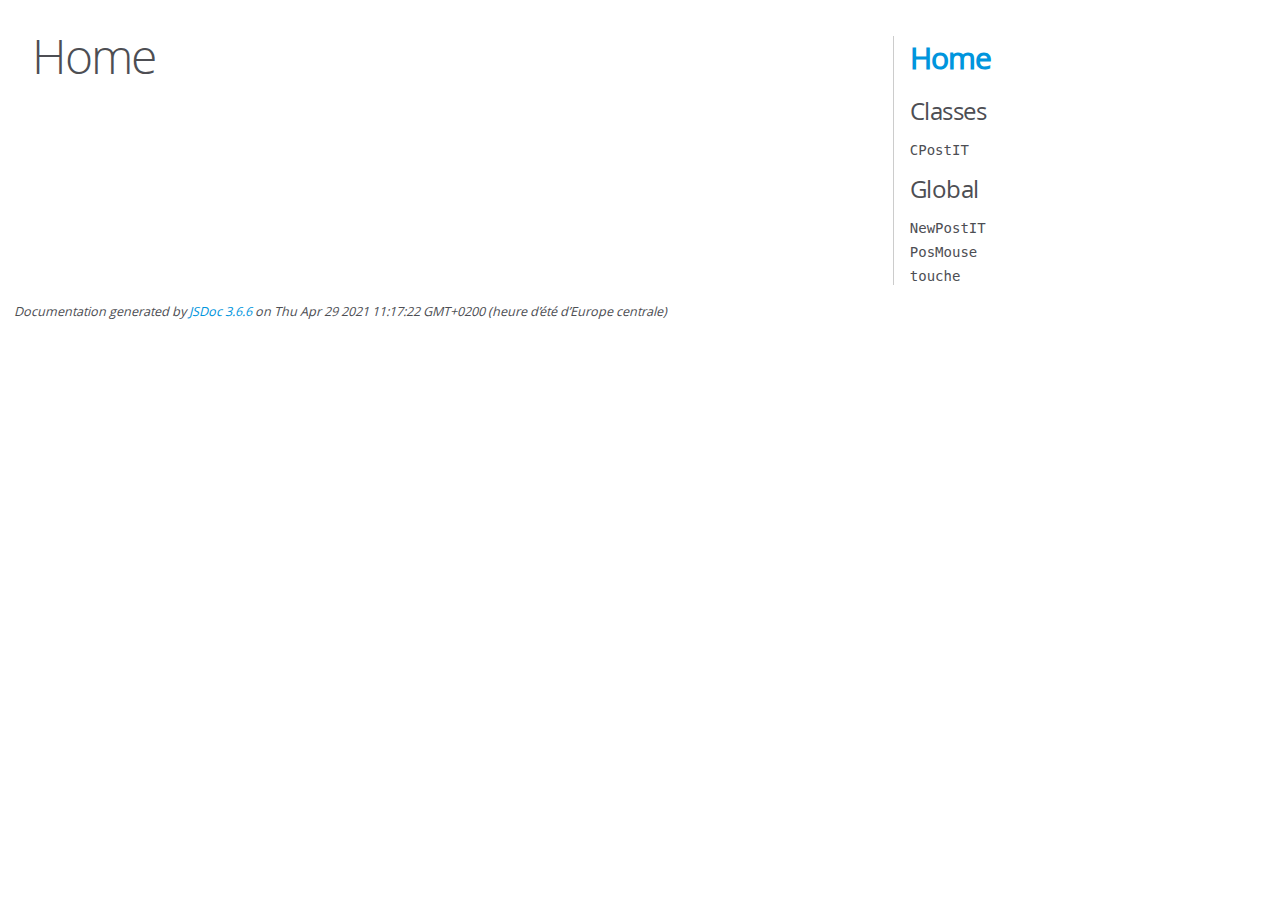
<file: doc/index.html>
<!DOCTYPE html>
<html lang="en">
<head>
    <meta charset="utf-8">
    <title>JSDoc: Home</title>

    <script src="scripts/prettify/prettify.js"> </script>
    <script src="scripts/prettify/lang-css.js"> </script>
    <!--[if lt IE 9]>
      <script src="//html5shiv.googlecode.com/svn/trunk/html5.js"></script>
    <![endif]-->
    <link type="text/css" rel="stylesheet" href="styles/prettify-tomorrow.css">
    <link type="text/css" rel="stylesheet" href="styles/jsdoc-default.css">
</head>

<body>

<div id="main">

    <h1 class="page-title">Home</h1>

    



    


    <h3> </h3>










    









</div>

<nav>
    <h2><a href="index.html">Home</a></h2><h3>Classes</h3><ul><li><a href="CPostIT.html">CPostIT</a></li></ul><h3>Global</h3><ul><li><a href="global.html#NewPostIT">NewPostIT</a></li><li><a href="global.html#PosMouse">PosMouse</a></li><li><a href="global.html#touche">touche</a></li></ul>
</nav>

<br class="clear">

<footer>
    Documentation generated by <a href="https://github.com/jsdoc/jsdoc">JSDoc 3.6.6</a> on Thu Apr 29 2021 11:17:22 GMT+0200 (heure d’été d’Europe centrale)
</footer>

<script> prettyPrint(); </script>
<script src="scripts/linenumber.js"> </script>
</body>
</html>
</file>
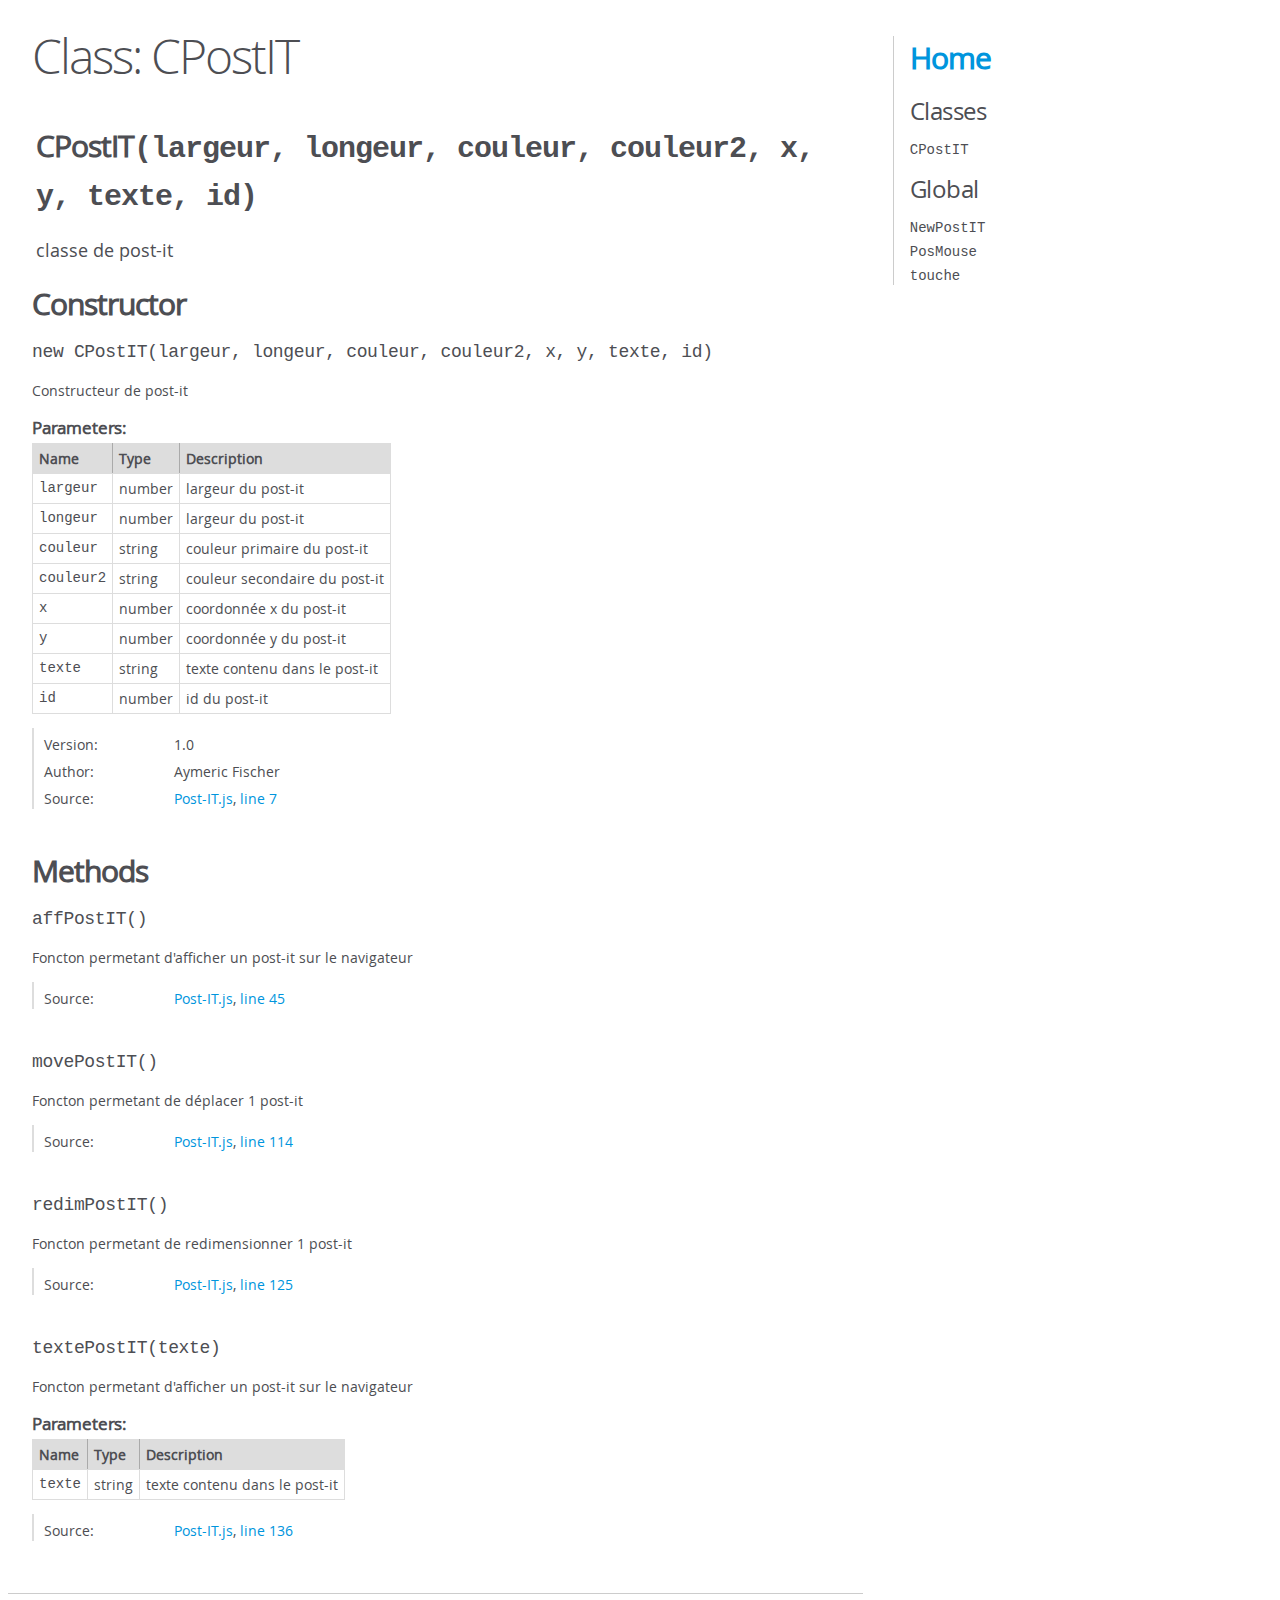
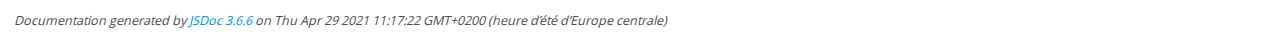
<file: doc/CPostIT.html>
<!DOCTYPE html>
<html lang="en">
<head>
    <meta charset="utf-8">
    <title>JSDoc: Class: CPostIT</title>

    <script src="scripts/prettify/prettify.js"> </script>
    <script src="scripts/prettify/lang-css.js"> </script>
    <!--[if lt IE 9]>
      <script src="//html5shiv.googlecode.com/svn/trunk/html5.js"></script>
    <![endif]-->
    <link type="text/css" rel="stylesheet" href="styles/prettify-tomorrow.css">
    <link type="text/css" rel="stylesheet" href="styles/jsdoc-default.css">
</head>

<body>

<div id="main">

    <h1 class="page-title">Class: CPostIT</h1>

    




<section>

<header>
    
        <h2><span class="attribs"><span class="type-signature"></span></span>CPostIT<span class="signature">(largeur, longeur, couleur, couleur2, x, y, texte, id)</span><span class="type-signature"></span></h2>
        
            <div class="class-description">classe de post-it</div>
        
    
</header>

<article>
    <div class="container-overview">
    
        

    
    <h2>Constructor</h2>
    

    
    <h4 class="name" id="CPostIT"><span class="type-signature"></span>new CPostIT<span class="signature">(largeur, longeur, couleur, couleur2, x, y, texte, id)</span><span class="type-signature"></span></h4>
    

    



<div class="description">
    Constructeur de post-it
</div>









    <h5>Parameters:</h5>
    

<table class="params">
    <thead>
    <tr>
        
        <th>Name</th>
        

        <th>Type</th>

        

        

        <th class="last">Description</th>
    </tr>
    </thead>

    <tbody>
    

        <tr>
            
                <td class="name"><code>largeur</code></td>
            

            <td class="type">
            
                
<span class="param-type">number</span>


            
            </td>

            

            

            <td class="description last">largeur du post-it</td>
        </tr>

    

        <tr>
            
                <td class="name"><code>longeur</code></td>
            

            <td class="type">
            
                
<span class="param-type">number</span>


            
            </td>

            

            

            <td class="description last">largeur du post-it</td>
        </tr>

    

        <tr>
            
                <td class="name"><code>couleur</code></td>
            

            <td class="type">
            
                
<span class="param-type">string</span>


            
            </td>

            

            

            <td class="description last">couleur primaire du post-it</td>
        </tr>

    

        <tr>
            
                <td class="name"><code>couleur2</code></td>
            

            <td class="type">
            
                
<span class="param-type">string</span>


            
            </td>

            

            

            <td class="description last">couleur secondaire du post-it</td>
        </tr>

    

        <tr>
            
                <td class="name"><code>x</code></td>
            

            <td class="type">
            
                
<span class="param-type">number</span>


            
            </td>

            

            

            <td class="description last">coordonnée x du post-it</td>
        </tr>

    

        <tr>
            
                <td class="name"><code>y</code></td>
            

            <td class="type">
            
                
<span class="param-type">number</span>


            
            </td>

            

            

            <td class="description last">coordonnée y du post-it</td>
        </tr>

    

        <tr>
            
                <td class="name"><code>texte</code></td>
            

            <td class="type">
            
                
<span class="param-type">string</span>


            
            </td>

            

            

            <td class="description last">texte contenu dans le post-it</td>
        </tr>

    

        <tr>
            
                <td class="name"><code>id</code></td>
            

            <td class="type">
            
                
<span class="param-type">number</span>


            
            </td>

            

            

            <td class="description last">id du post-it</td>
        </tr>

    
    </tbody>
</table>






<dl class="details">

    
    <dt class="tag-version">Version:</dt>
    <dd class="tag-version"><ul class="dummy"><li>1.0</li></ul></dd>
    

    

    

    

    

    

    

    

    
    <dt class="tag-author">Author:</dt>
    <dd class="tag-author">
        <ul>
            <li>Aymeric Fischer</li>
        </ul>
    </dd>
    

    

    

    

    
    <dt class="tag-source">Source:</dt>
    <dd class="tag-source"><ul class="dummy"><li>
        <a href="Post-IT.js.html">Post-IT.js</a>, <a href="Post-IT.js.html#line7">line 7</a>
    </li></ul></dd>
    

    

    

    
</dl>




















    
    </div>

    

    

    

    

    

    

    

    
        <h3 class="subsection-title">Methods</h3>

        
            

    

    
    <h4 class="name" id="affPostIT"><span class="type-signature"></span>affPostIT<span class="signature">()</span><span class="type-signature"></span></h4>
    

    



<div class="description">
    Foncton permetant d'afficher un post-it sur le navigateur
</div>













<dl class="details">

    

    

    

    

    

    

    

    

    

    

    

    

    
    <dt class="tag-source">Source:</dt>
    <dd class="tag-source"><ul class="dummy"><li>
        <a href="Post-IT.js.html">Post-IT.js</a>, <a href="Post-IT.js.html#line45">line 45</a>
    </li></ul></dd>
    

    

    

    
</dl>




















        
            

    

    
    <h4 class="name" id="movePostIT"><span class="type-signature"></span>movePostIT<span class="signature">()</span><span class="type-signature"></span></h4>
    

    



<div class="description">
    Foncton permetant de déplacer 1 post-it
</div>













<dl class="details">

    

    

    

    

    

    

    

    

    

    

    

    

    
    <dt class="tag-source">Source:</dt>
    <dd class="tag-source"><ul class="dummy"><li>
        <a href="Post-IT.js.html">Post-IT.js</a>, <a href="Post-IT.js.html#line114">line 114</a>
    </li></ul></dd>
    

    

    

    
</dl>




















        
            

    

    
    <h4 class="name" id="redimPostIT"><span class="type-signature"></span>redimPostIT<span class="signature">()</span><span class="type-signature"></span></h4>
    

    



<div class="description">
    Foncton permetant de redimensionner 1 post-it
</div>













<dl class="details">

    

    

    

    

    

    

    

    

    

    

    

    

    
    <dt class="tag-source">Source:</dt>
    <dd class="tag-source"><ul class="dummy"><li>
        <a href="Post-IT.js.html">Post-IT.js</a>, <a href="Post-IT.js.html#line125">line 125</a>
    </li></ul></dd>
    

    

    

    
</dl>




















        
            

    

    
    <h4 class="name" id="textePostIT"><span class="type-signature"></span>textePostIT<span class="signature">(texte)</span><span class="type-signature"></span></h4>
    

    



<div class="description">
    Foncton permetant d'afficher un post-it sur le navigateur
</div>









    <h5>Parameters:</h5>
    

<table class="params">
    <thead>
    <tr>
        
        <th>Name</th>
        

        <th>Type</th>

        

        

        <th class="last">Description</th>
    </tr>
    </thead>

    <tbody>
    

        <tr>
            
                <td class="name"><code>texte</code></td>
            

            <td class="type">
            
                
<span class="param-type">string</span>


            
            </td>

            

            

            <td class="description last">texte contenu dans le post-it</td>
        </tr>

    
    </tbody>
</table>






<dl class="details">

    

    

    

    

    

    

    

    

    

    

    

    

    
    <dt class="tag-source">Source:</dt>
    <dd class="tag-source"><ul class="dummy"><li>
        <a href="Post-IT.js.html">Post-IT.js</a>, <a href="Post-IT.js.html#line136">line 136</a>
    </li></ul></dd>
    

    

    

    
</dl>




















        
    

    

    
</article>

</section>




</div>

<nav>
    <h2><a href="index.html">Home</a></h2><h3>Classes</h3><ul><li><a href="CPostIT.html">CPostIT</a></li></ul><h3>Global</h3><ul><li><a href="global.html#NewPostIT">NewPostIT</a></li><li><a href="global.html#PosMouse">PosMouse</a></li><li><a href="global.html#touche">touche</a></li></ul>
</nav>

<br class="clear">

<footer>
    Documentation generated by <a href="https://github.com/jsdoc/jsdoc">JSDoc 3.6.6</a> on Thu Apr 29 2021 11:17:22 GMT+0200 (heure d’été d’Europe centrale)
</footer>

<script> prettyPrint(); </script>
<script src="scripts/linenumber.js"> </script>
</body>
</html>
</file>
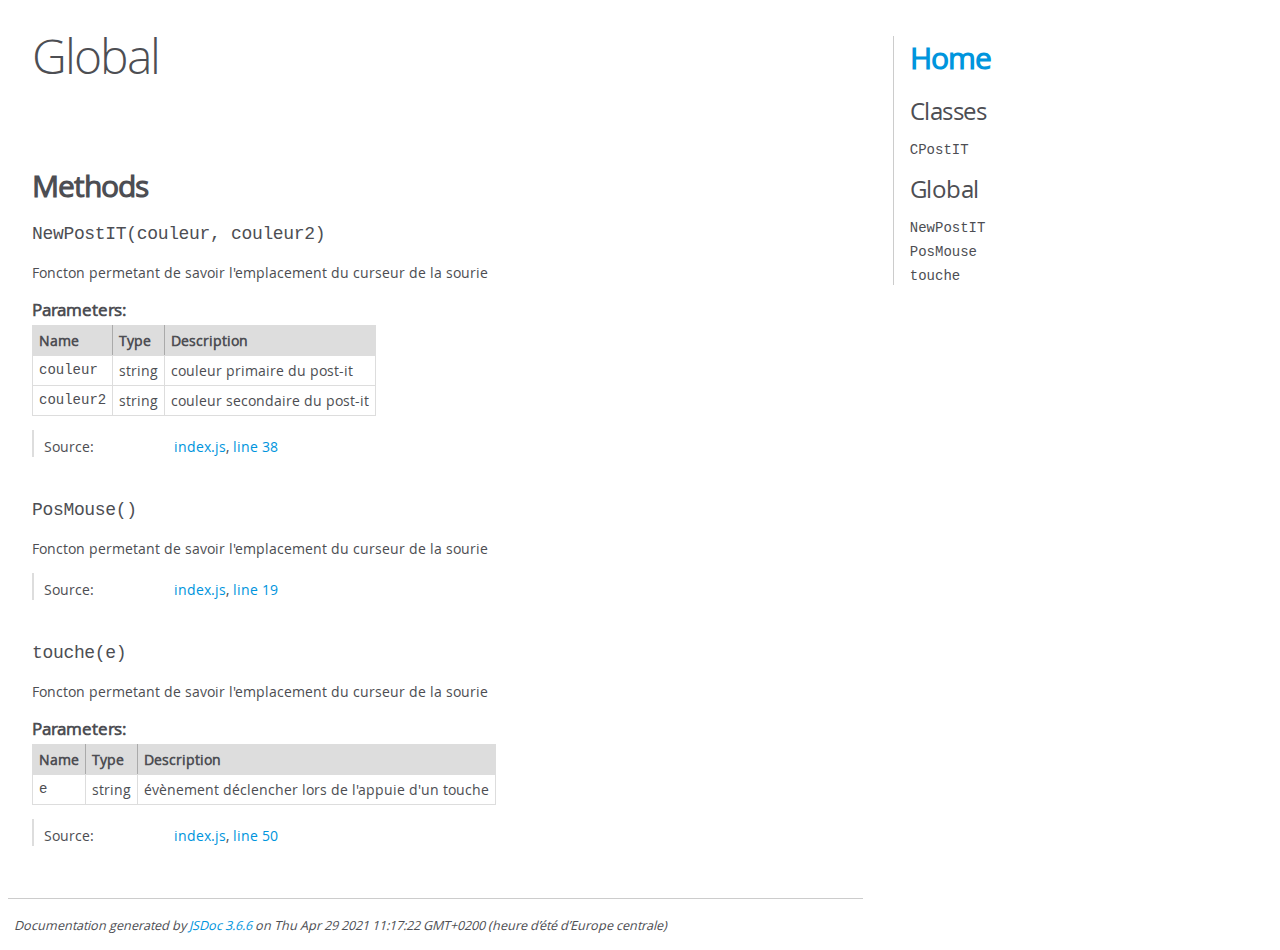
<file: doc/global.html>
<!DOCTYPE html>
<html lang="en">
<head>
    <meta charset="utf-8">
    <title>JSDoc: Global</title>

    <script src="scripts/prettify/prettify.js"> </script>
    <script src="scripts/prettify/lang-css.js"> </script>
    <!--[if lt IE 9]>
      <script src="//html5shiv.googlecode.com/svn/trunk/html5.js"></script>
    <![endif]-->
    <link type="text/css" rel="stylesheet" href="styles/prettify-tomorrow.css">
    <link type="text/css" rel="stylesheet" href="styles/jsdoc-default.css">
</head>

<body>

<div id="main">

    <h1 class="page-title">Global</h1>

    




<section>

<header>
    
        <h2></h2>
        
    
</header>

<article>
    <div class="container-overview">
    
        

        


<dl class="details">

    

    

    

    

    

    

    

    

    

    

    

    

    

    

    

    
</dl>


        
    
    </div>

    

    

    

    

    

    

    

    
        <h3 class="subsection-title">Methods</h3>

        
            

    

    
    <h4 class="name" id="NewPostIT"><span class="type-signature"></span>NewPostIT<span class="signature">(couleur, couleur2)</span><span class="type-signature"></span></h4>
    

    



<div class="description">
    Foncton permetant de savoir l'emplacement du curseur de la sourie
</div>









    <h5>Parameters:</h5>
    

<table class="params">
    <thead>
    <tr>
        
        <th>Name</th>
        

        <th>Type</th>

        

        

        <th class="last">Description</th>
    </tr>
    </thead>

    <tbody>
    

        <tr>
            
                <td class="name"><code>couleur</code></td>
            

            <td class="type">
            
                
<span class="param-type">string</span>


            
            </td>

            

            

            <td class="description last">couleur primaire du post-it</td>
        </tr>

    

        <tr>
            
                <td class="name"><code>couleur2</code></td>
            

            <td class="type">
            
                
<span class="param-type">string</span>


            
            </td>

            

            

            <td class="description last">couleur secondaire du post-it</td>
        </tr>

    
    </tbody>
</table>






<dl class="details">

    

    

    

    

    

    

    

    

    

    

    

    

    
    <dt class="tag-source">Source:</dt>
    <dd class="tag-source"><ul class="dummy"><li>
        <a href="index.js.html">index.js</a>, <a href="index.js.html#line38">line 38</a>
    </li></ul></dd>
    

    

    

    
</dl>




















        
            

    

    
    <h4 class="name" id="PosMouse"><span class="type-signature"></span>PosMouse<span class="signature">()</span><span class="type-signature"></span></h4>
    

    



<div class="description">
    Foncton permetant de savoir l'emplacement du curseur de la sourie
</div>













<dl class="details">

    

    

    

    

    

    

    

    

    

    

    

    

    
    <dt class="tag-source">Source:</dt>
    <dd class="tag-source"><ul class="dummy"><li>
        <a href="index.js.html">index.js</a>, <a href="index.js.html#line19">line 19</a>
    </li></ul></dd>
    

    

    

    
</dl>




















        
            

    

    
    <h4 class="name" id="touche"><span class="type-signature"></span>touche<span class="signature">(e)</span><span class="type-signature"></span></h4>
    

    



<div class="description">
    Foncton permetant de savoir l'emplacement du curseur de la sourie
</div>









    <h5>Parameters:</h5>
    

<table class="params">
    <thead>
    <tr>
        
        <th>Name</th>
        

        <th>Type</th>

        

        

        <th class="last">Description</th>
    </tr>
    </thead>

    <tbody>
    

        <tr>
            
                <td class="name"><code>e</code></td>
            

            <td class="type">
            
                
<span class="param-type">string</span>


            
            </td>

            

            

            <td class="description last">évènement déclencher lors de l'appuie d'un touche</td>
        </tr>

    
    </tbody>
</table>






<dl class="details">

    

    

    

    

    

    

    

    

    

    

    

    

    
    <dt class="tag-source">Source:</dt>
    <dd class="tag-source"><ul class="dummy"><li>
        <a href="index.js.html">index.js</a>, <a href="index.js.html#line50">line 50</a>
    </li></ul></dd>
    

    

    

    
</dl>




















        
    

    

    
</article>

</section>




</div>

<nav>
    <h2><a href="index.html">Home</a></h2><h3>Classes</h3><ul><li><a href="CPostIT.html">CPostIT</a></li></ul><h3>Global</h3><ul><li><a href="global.html#NewPostIT">NewPostIT</a></li><li><a href="global.html#PosMouse">PosMouse</a></li><li><a href="global.html#touche">touche</a></li></ul>
</nav>

<br class="clear">

<footer>
    Documentation generated by <a href="https://github.com/jsdoc/jsdoc">JSDoc 3.6.6</a> on Thu Apr 29 2021 11:17:22 GMT+0200 (heure d’été d’Europe centrale)
</footer>

<script> prettyPrint(); </script>
<script src="scripts/linenumber.js"> </script>
</body>
</html>
</file>
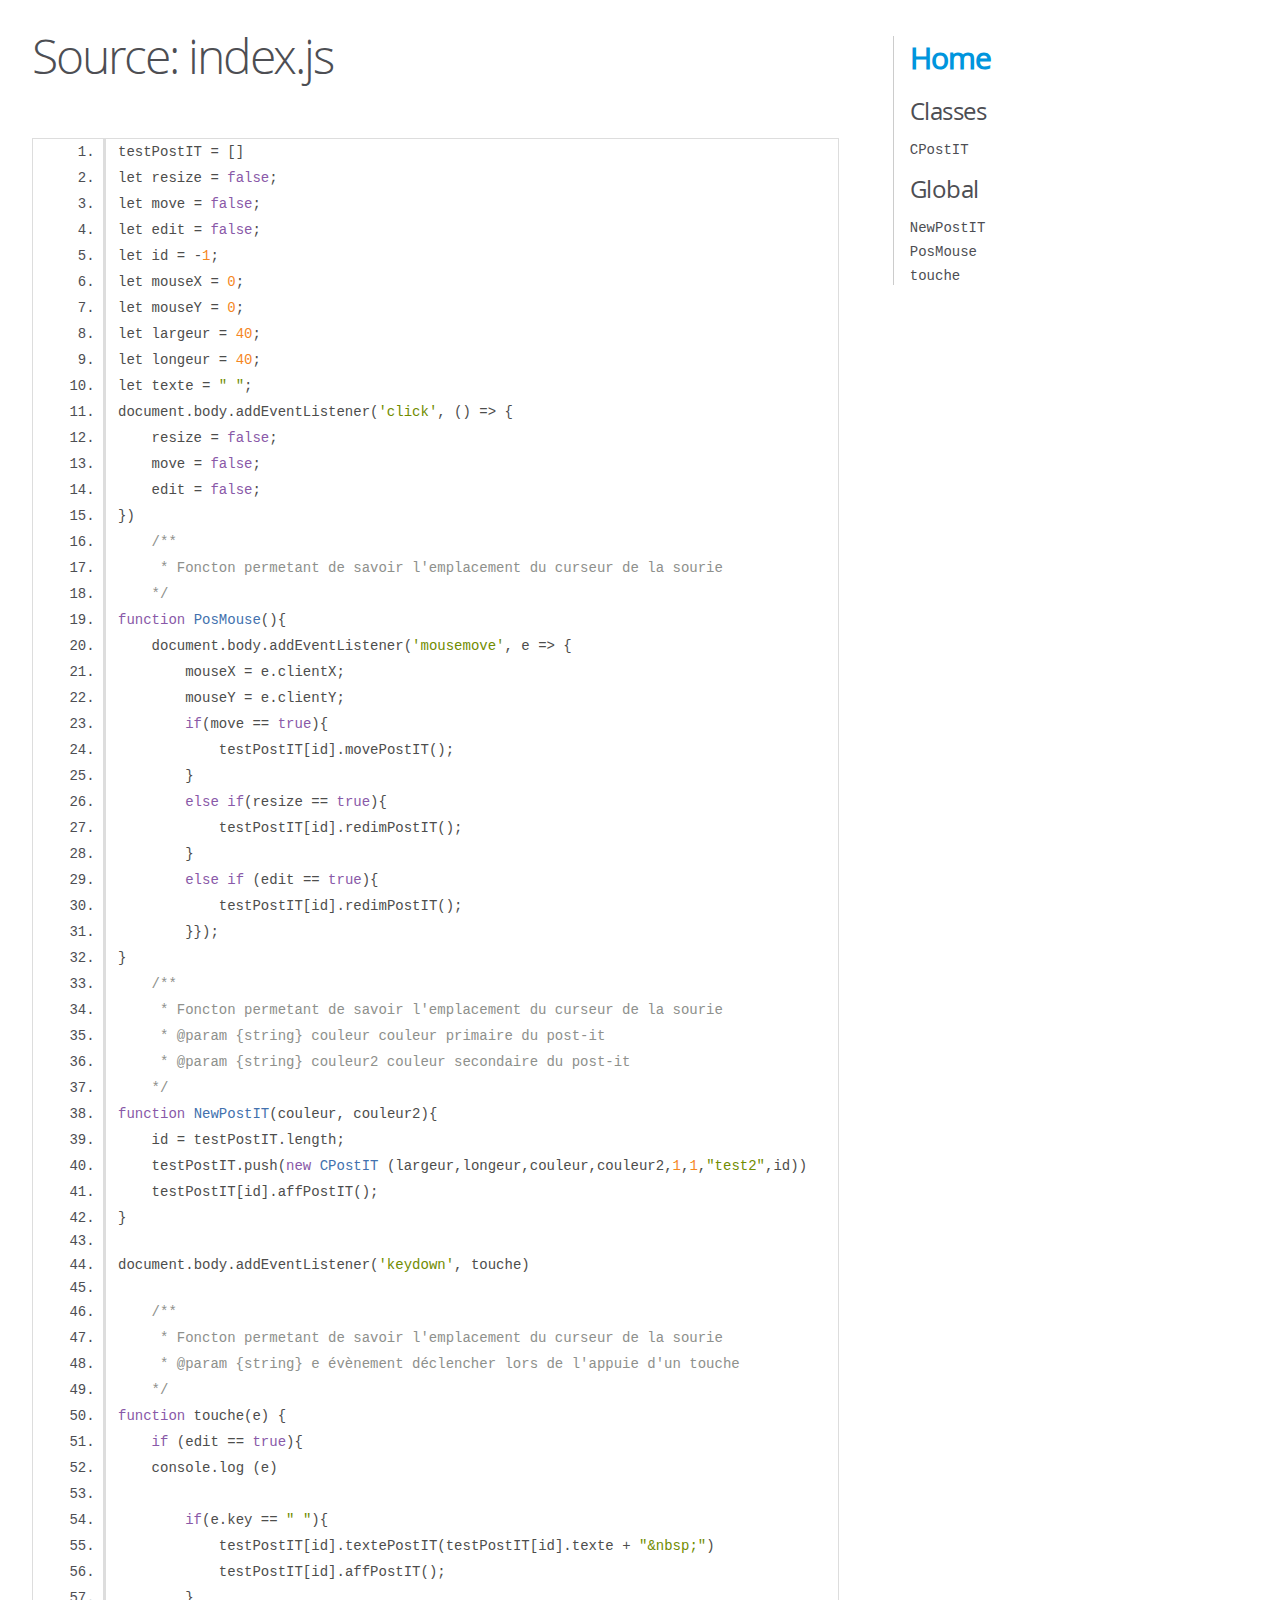
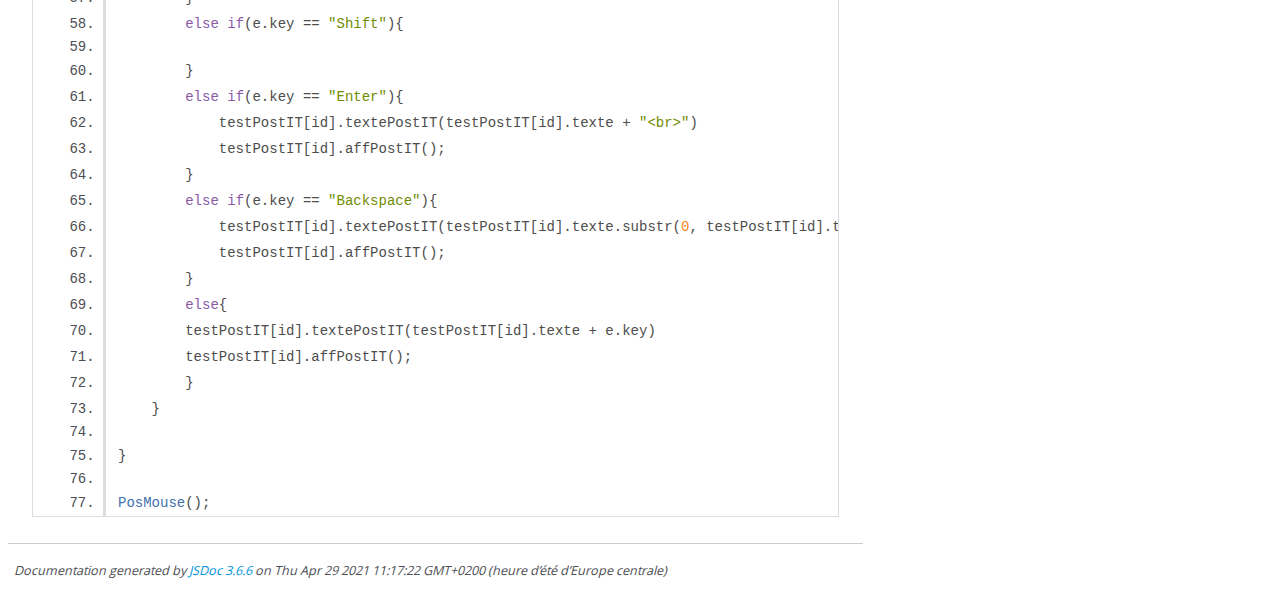
<file: doc/index.js.html>
<!DOCTYPE html>
<html lang="en">
<head>
    <meta charset="utf-8">
    <title>JSDoc: Source: index.js</title>

    <script src="scripts/prettify/prettify.js"> </script>
    <script src="scripts/prettify/lang-css.js"> </script>
    <!--[if lt IE 9]>
      <script src="//html5shiv.googlecode.com/svn/trunk/html5.js"></script>
    <![endif]-->
    <link type="text/css" rel="stylesheet" href="styles/prettify-tomorrow.css">
    <link type="text/css" rel="stylesheet" href="styles/jsdoc-default.css">
</head>

<body>

<div id="main">

    <h1 class="page-title">Source: index.js</h1>

    



    
    <section>
        <article>
            <pre class="prettyprint source linenums"><code>testPostIT = []
let resize = false;
let move = false;
let edit = false;
let id = -1;
let mouseX = 0;
let mouseY = 0;
let largeur = 40;
let longeur = 40;
let texte = " ";
document.body.addEventListener('click', () => {
    resize = false;
    move = false;
    edit = false;
})
    /**
     * Foncton permetant de savoir l'emplacement du curseur de la sourie
    */
function PosMouse(){
    document.body.addEventListener('mousemove', e => {
        mouseX = e.clientX;
        mouseY = e.clientY;
        if(move == true){
            testPostIT[id].movePostIT();
        }
        else if(resize == true){
            testPostIT[id].redimPostIT();
        }
        else if (edit == true){
            testPostIT[id].redimPostIT();
        }});
}
    /**
     * Foncton permetant de savoir l'emplacement du curseur de la sourie
     * @param {string} couleur couleur primaire du post-it
     * @param {string} couleur2 couleur secondaire du post-it
    */
function NewPostIT(couleur, couleur2){
    id = testPostIT.length;
    testPostIT.push(new CPostIT (largeur,longeur,couleur,couleur2,1,1,"test2",id))
    testPostIT[id].affPostIT();
}

document.body.addEventListener('keydown', touche)

    /**
     * Foncton permetant de savoir l'emplacement du curseur de la sourie
     * @param {string} e évènement déclencher lors de l'appuie d'un touche
    */
function touche(e) {
    if (edit == true){
    console.log (e)
    
        if(e.key == " "){
            testPostIT[id].textePostIT(testPostIT[id].texte + "&amp;nbsp;")
            testPostIT[id].affPostIT();
        }
        else if(e.key == "Shift"){

        }
        else if(e.key == "Enter"){
            testPostIT[id].textePostIT(testPostIT[id].texte + "&lt;br>")
            testPostIT[id].affPostIT();
        }
        else if(e.key == "Backspace"){
            testPostIT[id].textePostIT(testPostIT[id].texte.substr(0, testPostIT[id].texte.length - 1))
            testPostIT[id].affPostIT();
        }
        else{
        testPostIT[id].textePostIT(testPostIT[id].texte + e.key)
        testPostIT[id].affPostIT();
        }
    }

}

PosMouse();
</code></pre>
        </article>
    </section>




</div>

<nav>
    <h2><a href="index.html">Home</a></h2><h3>Classes</h3><ul><li><a href="CPostIT.html">CPostIT</a></li></ul><h3>Global</h3><ul><li><a href="global.html#NewPostIT">NewPostIT</a></li><li><a href="global.html#PosMouse">PosMouse</a></li><li><a href="global.html#touche">touche</a></li></ul>
</nav>

<br class="clear">

<footer>
    Documentation generated by <a href="https://github.com/jsdoc/jsdoc">JSDoc 3.6.6</a> on Thu Apr 29 2021 11:17:22 GMT+0200 (heure d’été d’Europe centrale)
</footer>

<script> prettyPrint(); </script>
<script src="scripts/linenumber.js"> </script>
</body>
</html>
</file>
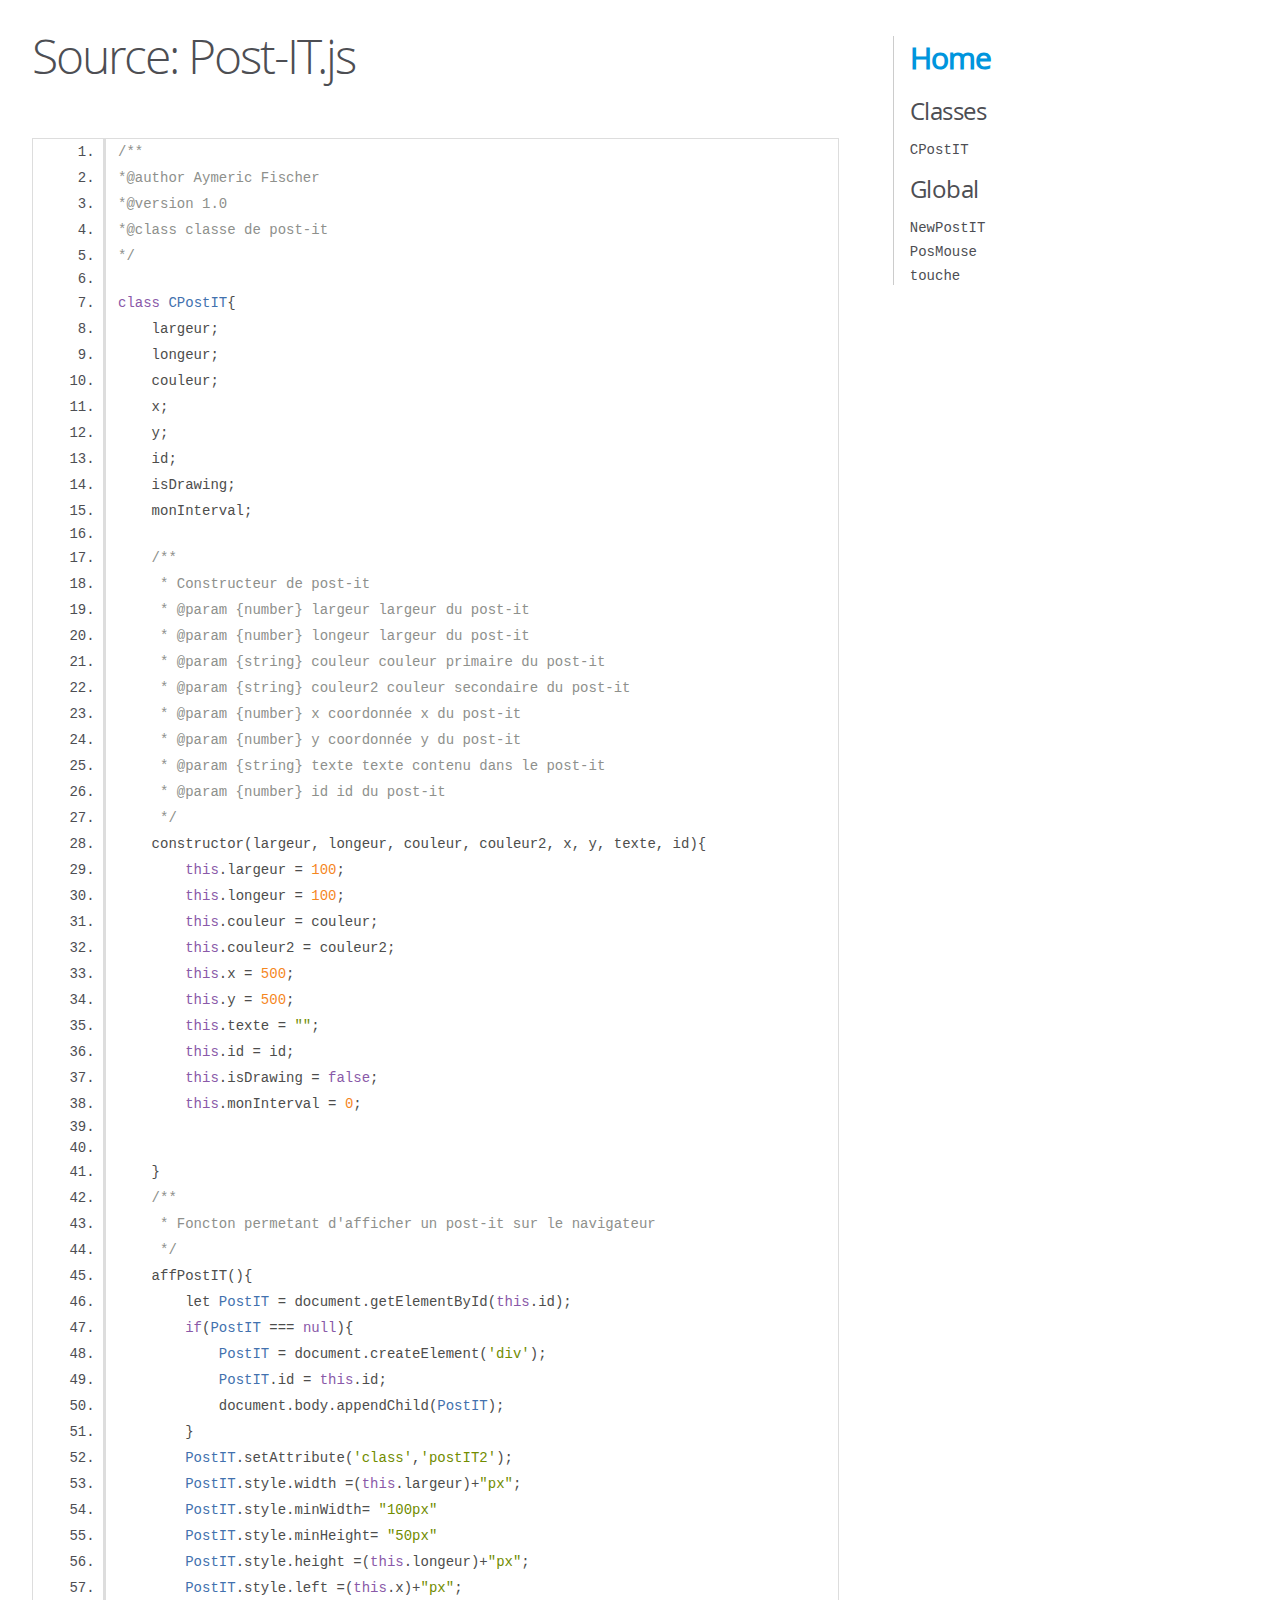
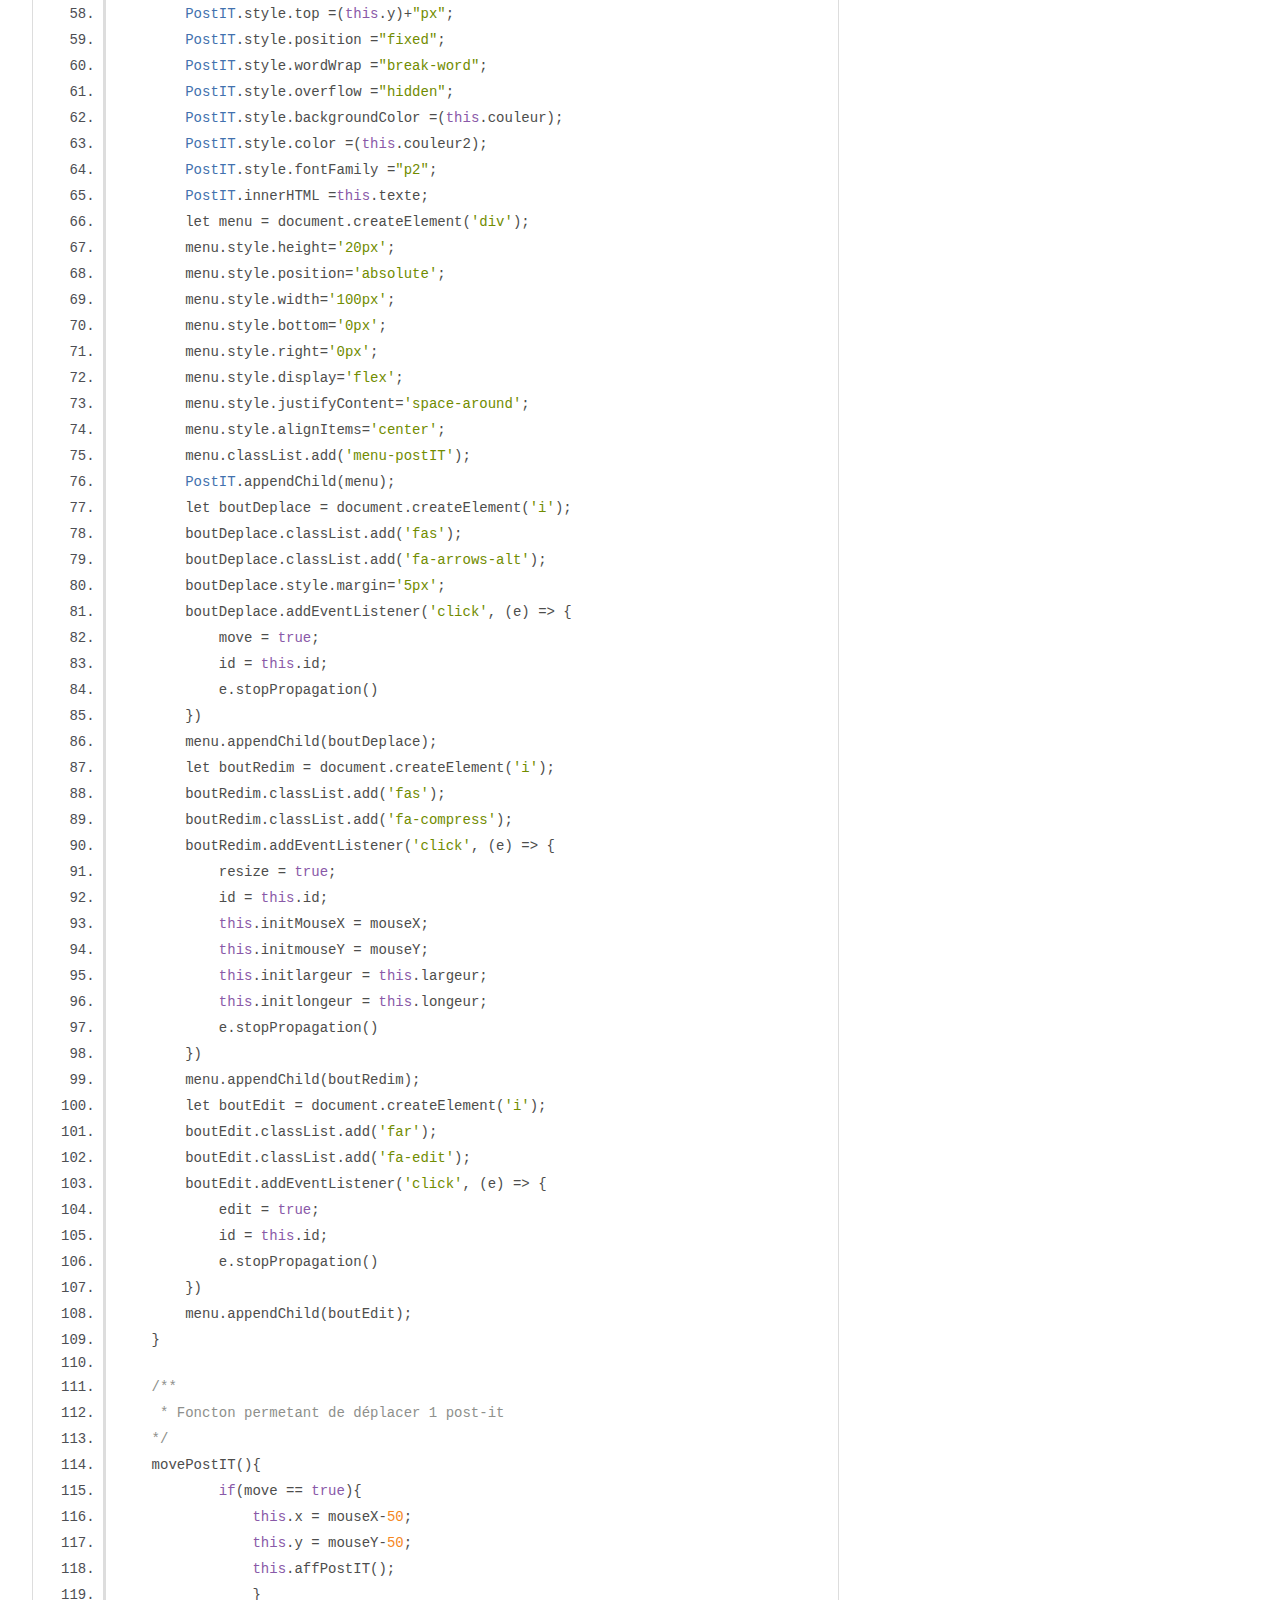
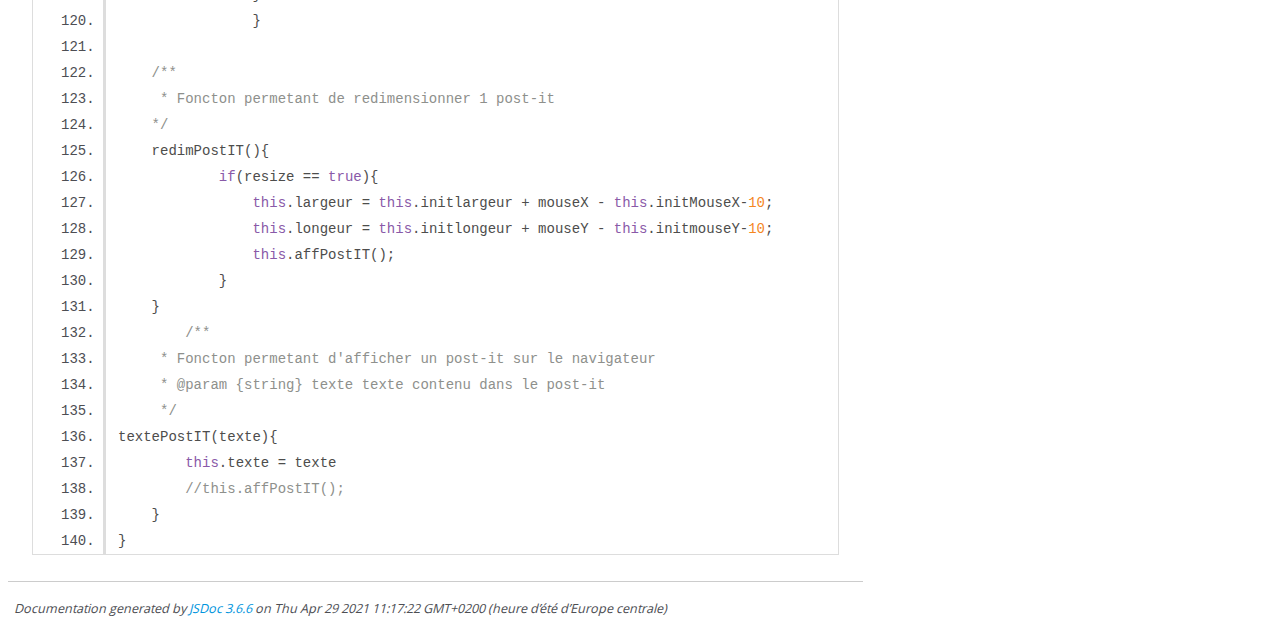
<file: doc/Post-IT.js.html>
<!DOCTYPE html>
<html lang="en">
<head>
    <meta charset="utf-8">
    <title>JSDoc: Source: Post-IT.js</title>

    <script src="scripts/prettify/prettify.js"> </script>
    <script src="scripts/prettify/lang-css.js"> </script>
    <!--[if lt IE 9]>
      <script src="//html5shiv.googlecode.com/svn/trunk/html5.js"></script>
    <![endif]-->
    <link type="text/css" rel="stylesheet" href="styles/prettify-tomorrow.css">
    <link type="text/css" rel="stylesheet" href="styles/jsdoc-default.css">
</head>

<body>

<div id="main">

    <h1 class="page-title">Source: Post-IT.js</h1>

    



    
    <section>
        <article>
            <pre class="prettyprint source linenums"><code>/**
*@author Aymeric Fischer
*@version 1.0
*@class classe de post-it
*/

class CPostIT{
    largeur;
    longeur;
    couleur;
    x;
    y;
    id;
    isDrawing;
    monInterval;

    /**
     * Constructeur de post-it
     * @param {number} largeur largeur du post-it
     * @param {number} longeur largeur du post-it
     * @param {string} couleur couleur primaire du post-it
     * @param {string} couleur2 couleur secondaire du post-it
     * @param {number} x coordonnée x du post-it
     * @param {number} y coordonnée y du post-it
     * @param {string} texte texte contenu dans le post-it
     * @param {number} id id du post-it
     */
    constructor(largeur, longeur, couleur, couleur2, x, y, texte, id){
        this.largeur = 100;
        this.longeur = 100;
        this.couleur = couleur;
        this.couleur2 = couleur2;
        this.x = 500;
        this.y = 500;
        this.texte = "";
        this.id = id;
        this.isDrawing = false;
        this.monInterval = 0;


    }
    /**
     * Foncton permetant d'afficher un post-it sur le navigateur
     */
    affPostIT(){
        let PostIT = document.getElementById(this.id);
        if(PostIT === null){
            PostIT = document.createElement('div');
            PostIT.id = this.id;
            document.body.appendChild(PostIT);
        }
        PostIT.setAttribute('class','postIT2');
        PostIT.style.width =(this.largeur)+"px";
        PostIT.style.minWidth= "100px"
        PostIT.style.minHeight= "50px"
        PostIT.style.height =(this.longeur)+"px";
        PostIT.style.left =(this.x)+"px";
        PostIT.style.top =(this.y)+"px";
        PostIT.style.position ="fixed";
        PostIT.style.wordWrap ="break-word";
        PostIT.style.overflow ="hidden";
        PostIT.style.backgroundColor =(this.couleur);
        PostIT.style.color =(this.couleur2);
        PostIT.style.fontFamily ="p2";
        PostIT.innerHTML =this.texte;
        let menu = document.createElement('div');
        menu.style.height='20px';
        menu.style.position='absolute';
        menu.style.width='100px';
        menu.style.bottom='0px';
        menu.style.right='0px';
        menu.style.display='flex';
        menu.style.justifyContent='space-around';
        menu.style.alignItems='center';
        menu.classList.add('menu-postIT');
        PostIT.appendChild(menu);
        let boutDeplace = document.createElement('i');
        boutDeplace.classList.add('fas');
        boutDeplace.classList.add('fa-arrows-alt');
        boutDeplace.style.margin='5px';
        boutDeplace.addEventListener('click', (e) => {
            move = true;
            id = this.id;
            e.stopPropagation()
        })
        menu.appendChild(boutDeplace);
        let boutRedim = document.createElement('i');
        boutRedim.classList.add('fas');
        boutRedim.classList.add('fa-compress');
        boutRedim.addEventListener('click', (e) => {
            resize = true;
            id = this.id;
            this.initMouseX = mouseX;
            this.initmouseY = mouseY;
            this.initlargeur = this.largeur;
            this.initlongeur = this.longeur;
            e.stopPropagation()
        })
        menu.appendChild(boutRedim);
        let boutEdit = document.createElement('i');
        boutEdit.classList.add('far');
        boutEdit.classList.add('fa-edit');
        boutEdit.addEventListener('click', (e) => {
            edit = true;
            id = this.id;
            e.stopPropagation()
        })
        menu.appendChild(boutEdit);
    }

    /**
     * Foncton permetant de déplacer 1 post-it
    */
    movePostIT(){
            if(move == true){
                this.x = mouseX-50;
                this.y = mouseY-50;
                this.affPostIT();
                }
                }
    
    /**
     * Foncton permetant de redimensionner 1 post-it
    */
    redimPostIT(){
            if(resize == true){
                this.largeur = this.initlargeur + mouseX - this.initMouseX-10;
                this.longeur = this.initlongeur + mouseY - this.initmouseY-10;
                this.affPostIT();
            }
    }
        /**
     * Foncton permetant d'afficher un post-it sur le navigateur
     * @param {string} texte texte contenu dans le post-it
     */
textePostIT(texte){
        this.texte = texte
        //this.affPostIT();
    }
}</code></pre>
        </article>
    </section>




</div>

<nav>
    <h2><a href="index.html">Home</a></h2><h3>Classes</h3><ul><li><a href="CPostIT.html">CPostIT</a></li></ul><h3>Global</h3><ul><li><a href="global.html#NewPostIT">NewPostIT</a></li><li><a href="global.html#PosMouse">PosMouse</a></li><li><a href="global.html#touche">touche</a></li></ul>
</nav>

<br class="clear">

<footer>
    Documentation generated by <a href="https://github.com/jsdoc/jsdoc">JSDoc 3.6.6</a> on Thu Apr 29 2021 11:17:22 GMT+0200 (heure d’été d’Europe centrale)
</footer>

<script> prettyPrint(); </script>
<script src="scripts/linenumber.js"> </script>
</body>
</html>
</file>
<file: doc/styles/prettify-tomorrow.css>
/* Tomorrow Theme */
/* Original theme - https://github.com/chriskempson/tomorrow-theme */
/* Pretty printing styles. Used with prettify.js. */
/* SPAN elements with the classes below are added by prettyprint. */
/* plain text */
.pln {
  color: #4d4d4c; }

@media screen {
  /* string content */
  .str {
    color: #718c00; }

  /* a keyword */
  .kwd {
    color: #8959a8; }

  /* a comment */
  .com {
    color: #8e908c; }

  /* a type name */
  .typ {
    color: #4271ae; }

  /* a literal value */
  .lit {
    color: #f5871f; }

  /* punctuation */
  .pun {
    color: #4d4d4c; }

  /* lisp open bracket */
  .opn {
    color: #4d4d4c; }

  /* lisp close bracket */
  .clo {
    color: #4d4d4c; }

  /* a markup tag name */
  .tag {
    color: #c82829; }

  /* a markup attribute name */
  .atn {
    color: #f5871f; }

  /* a markup attribute value */
  .atv {
    color: #3e999f; }

  /* a declaration */
  .dec {
    color: #f5871f; }

  /* a variable name */
  .var {
    color: #c82829; }

  /* a function name */
  .fun {
    color: #4271ae; } }
/* Use higher contrast and text-weight for printable form. */
@media print, projection {
  .str {
    color: #060; }

  .kwd {
    color: #006;
    font-weight: bold; }

  .com {
    color: #600;
    font-style: italic; }

  .typ {
    color: #404;
    font-weight: bold; }

  .lit {
    color: #044; }

  .pun, .opn, .clo {
    color: #440; }

  .tag {
    color: #006;
    font-weight: bold; }

  .atn {
    color: #404; }

  .atv {
    color: #060; } }
/* Style */
/*
pre.prettyprint {
  background: white;
  font-family: Consolas, Monaco, 'Andale Mono', monospace;
  font-size: 12px;
  line-height: 1.5;
  border: 1px solid #ccc;
  padding: 10px; }
*/

/* Specify class=linenums on a pre to get line numbering */
ol.linenums {
  margin-top: 0;
  margin-bottom: 0; }

/* IE indents via margin-left */
li.L0,
li.L1,
li.L2,
li.L3,
li.L4,
li.L5,
li.L6,
li.L7,
li.L8,
li.L9 {
  /* */ }

/* Alternate shading for lines */
li.L1,
li.L3,
li.L5,
li.L7,
li.L9 {
  /* */ }
</file>
<file: doc/styles/jsdoc-default.css>
@font-face {
    font-family: 'Open Sans';
    font-weight: normal;
    font-style: normal;
    src: url('../fonts/OpenSans-Regular-webfont.eot');
    src:
        local('Open Sans'),
        local('OpenSans'),
        url('../fonts/OpenSans-Regular-webfont.eot?#iefix') format('embedded-opentype'),
        url('../fonts/OpenSans-Regular-webfont.woff') format('woff'),
        url('../fonts/OpenSans-Regular-webfont.svg#open_sansregular') format('svg');
}

@font-face {
    font-family: 'Open Sans Light';
    font-weight: normal;
    font-style: normal;
    src: url('../fonts/OpenSans-Light-webfont.eot');
    src:
        local('Open Sans Light'),
        local('OpenSans Light'),
        url('../fonts/OpenSans-Light-webfont.eot?#iefix') format('embedded-opentype'),
        url('../fonts/OpenSans-Light-webfont.woff') format('woff'),
        url('../fonts/OpenSans-Light-webfont.svg#open_sanslight') format('svg');
}

html
{
    overflow: auto;
    background-color: #fff;
    font-size: 14px;
}

body
{
    font-family: 'Open Sans', sans-serif;
    line-height: 1.5;
    color: #4d4e53;
    background-color: white;
}

a, a:visited, a:active {
    color: #0095dd;
    text-decoration: none;
}

a:hover {
    text-decoration: underline;
}

header
{
    display: block;
    padding: 0px 4px;
}

tt, code, kbd, samp {
    font-family: Consolas, Monaco, 'Andale Mono', monospace;
}

.class-description {
    font-size: 130%;
    line-height: 140%;
    margin-bottom: 1em;
    margin-top: 1em;
}

.class-description:empty {
    margin: 0;
}

#main {
    float: left;
    width: 70%;
}

article dl {
    margin-bottom: 40px;
}

article img {
  max-width: 100%;
}

section
{
    display: block;
    background-color: #fff;
    padding: 12px 24px;
    border-bottom: 1px solid #ccc;
    margin-right: 30px;
}

.variation {
    display: none;
}

.signature-attributes {
    font-size: 60%;
    color: #aaa;
    font-style: italic;
    font-weight: lighter;
}

nav
{
    display: block;
    float: right;
    margin-top: 28px;
    width: 30%;
    box-sizing: border-box;
    border-left: 1px solid #ccc;
    padding-left: 16px;
}

nav ul {
    font-family: 'Lucida Grande', 'Lucida Sans Unicode', arial, sans-serif;
    font-size: 100%;
    line-height: 17px;
    padding: 0;
    margin: 0;
    list-style-type: none;
}

nav ul a, nav ul a:visited, nav ul a:active {
    font-family: Consolas, Monaco, 'Andale Mono', monospace;
    line-height: 18px;
    color: #4D4E53;
}

nav h3 {
    margin-top: 12px;
}

nav li {
    margin-top: 6px;
}

footer {
    display: block;
    padding: 6px;
    margin-top: 12px;
    font-style: italic;
    font-size: 90%;
}

h1, h2, h3, h4 {
    font-weight: 200;
    margin: 0;
}

h1
{
    font-family: 'Open Sans Light', sans-serif;
    font-size: 48px;
    letter-spacing: -2px;
    margin: 12px 24px 20px;
}

h2, h3.subsection-title
{
    font-size: 30px;
    font-weight: 700;
    letter-spacing: -1px;
    margin-bottom: 12px;
}

h3
{
    font-size: 24px;
    letter-spacing: -0.5px;
    margin-bottom: 12px;
}

h4
{
    font-size: 18px;
    letter-spacing: -0.33px;
    margin-bottom: 12px;
    color: #4d4e53;
}

h5, .container-overview .subsection-title
{
    font-size: 120%;
    font-weight: bold;
    letter-spacing: -0.01em;
    margin: 8px 0 3px 0;
}

h6
{
    font-size: 100%;
    letter-spacing: -0.01em;
    margin: 6px 0 3px 0;
    font-style: italic;
}

table
{
    border-spacing: 0;
    border: 0;
    border-collapse: collapse;
}

td, th
{
    border: 1px solid #ddd;
    margin: 0px;
    text-align: left;
    vertical-align: top;
    padding: 4px 6px;
    display: table-cell;
}

thead tr
{
    background-color: #ddd;
    font-weight: bold;
}

th { border-right: 1px solid #aaa; }
tr > th:last-child { border-right: 1px solid #ddd; }

.ancestors, .attribs { color: #999; }
.ancestors a, .attribs a
{
    color: #999 !important;
    text-decoration: none;
}

.clear
{
    clear: both;
}

.important
{
    font-weight: bold;
    color: #950B02;
}

.yes-def {
    text-indent: -1000px;
}

.type-signature {
    color: #aaa;
}

.name, .signature {
    font-family: Consolas, Monaco, 'Andale Mono', monospace;
}

.details { margin-top: 14px; border-left: 2px solid #DDD; }
.details dt { width: 120px; float: left; padding-left: 10px;  padding-top: 6px; }
.details dd { margin-left: 70px; }
.details ul { margin: 0; }
.details ul { list-style-type: none; }
.details li { margin-left: 30px; padding-top: 6px; }
.details pre.prettyprint { margin: 0 }
.details .object-value { padding-top: 0; }

.description {
    margin-bottom: 1em;
    margin-top: 1em;
}

.code-caption
{
    font-style: italic;
    font-size: 107%;
    margin: 0;
}

.source
{
    border: 1px solid #ddd;
    width: 80%;
    overflow: auto;
}

.prettyprint.source {
    width: inherit;
}

.source code
{
    font-size: 100%;
    line-height: 18px;
    display: block;
    padding: 4px 12px;
    margin: 0;
    background-color: #fff;
    color: #4D4E53;
}

.prettyprint code span.line
{
  display: inline-block;
}

.prettyprint.linenums
{
  padding-left: 70px;
  -webkit-user-select: none;
  -moz-user-select: none;
  -ms-user-select: none;
  user-select: none;
}

.prettyprint.linenums ol
{
  padding-left: 0;
}

.prettyprint.linenums li
{
  border-left: 3px #ddd solid;
}

.prettyprint.linenums li.selected,
.prettyprint.linenums li.selected *
{
  background-color: lightyellow;
}

.prettyprint.linenums li *
{
  -webkit-user-select: text;
  -moz-user-select: text;
  -ms-user-select: text;
  user-select: text;
}

.params .name, .props .name, .name code {
    color: #4D4E53;
    font-family: Consolas, Monaco, 'Andale Mono', monospace;
    font-size: 100%;
}

.params td.description > p:first-child,
.props td.description > p:first-child
{
    margin-top: 0;
    padding-top: 0;
}

.params td.description > p:last-child,
.props td.description > p:last-child
{
    margin-bottom: 0;
    padding-bottom: 0;
}

.disabled {
    color: #454545;
}
</file>
